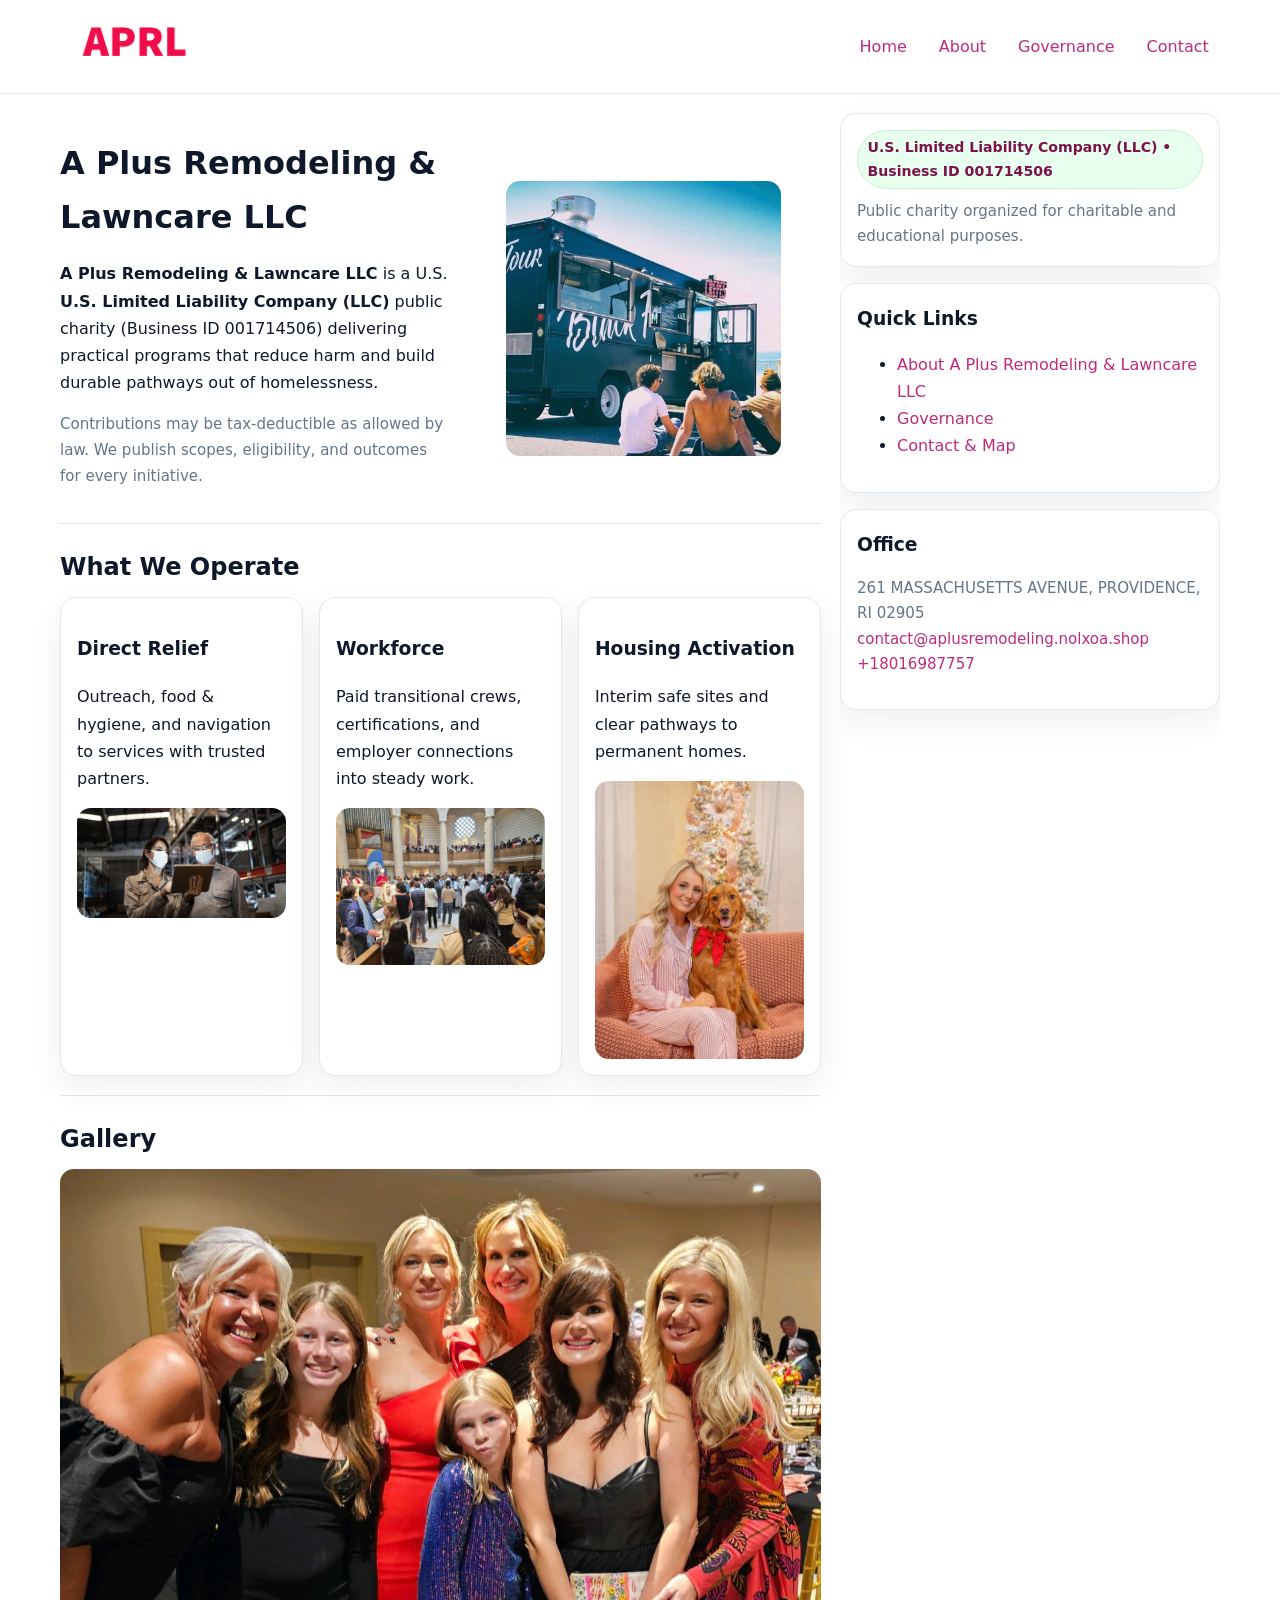
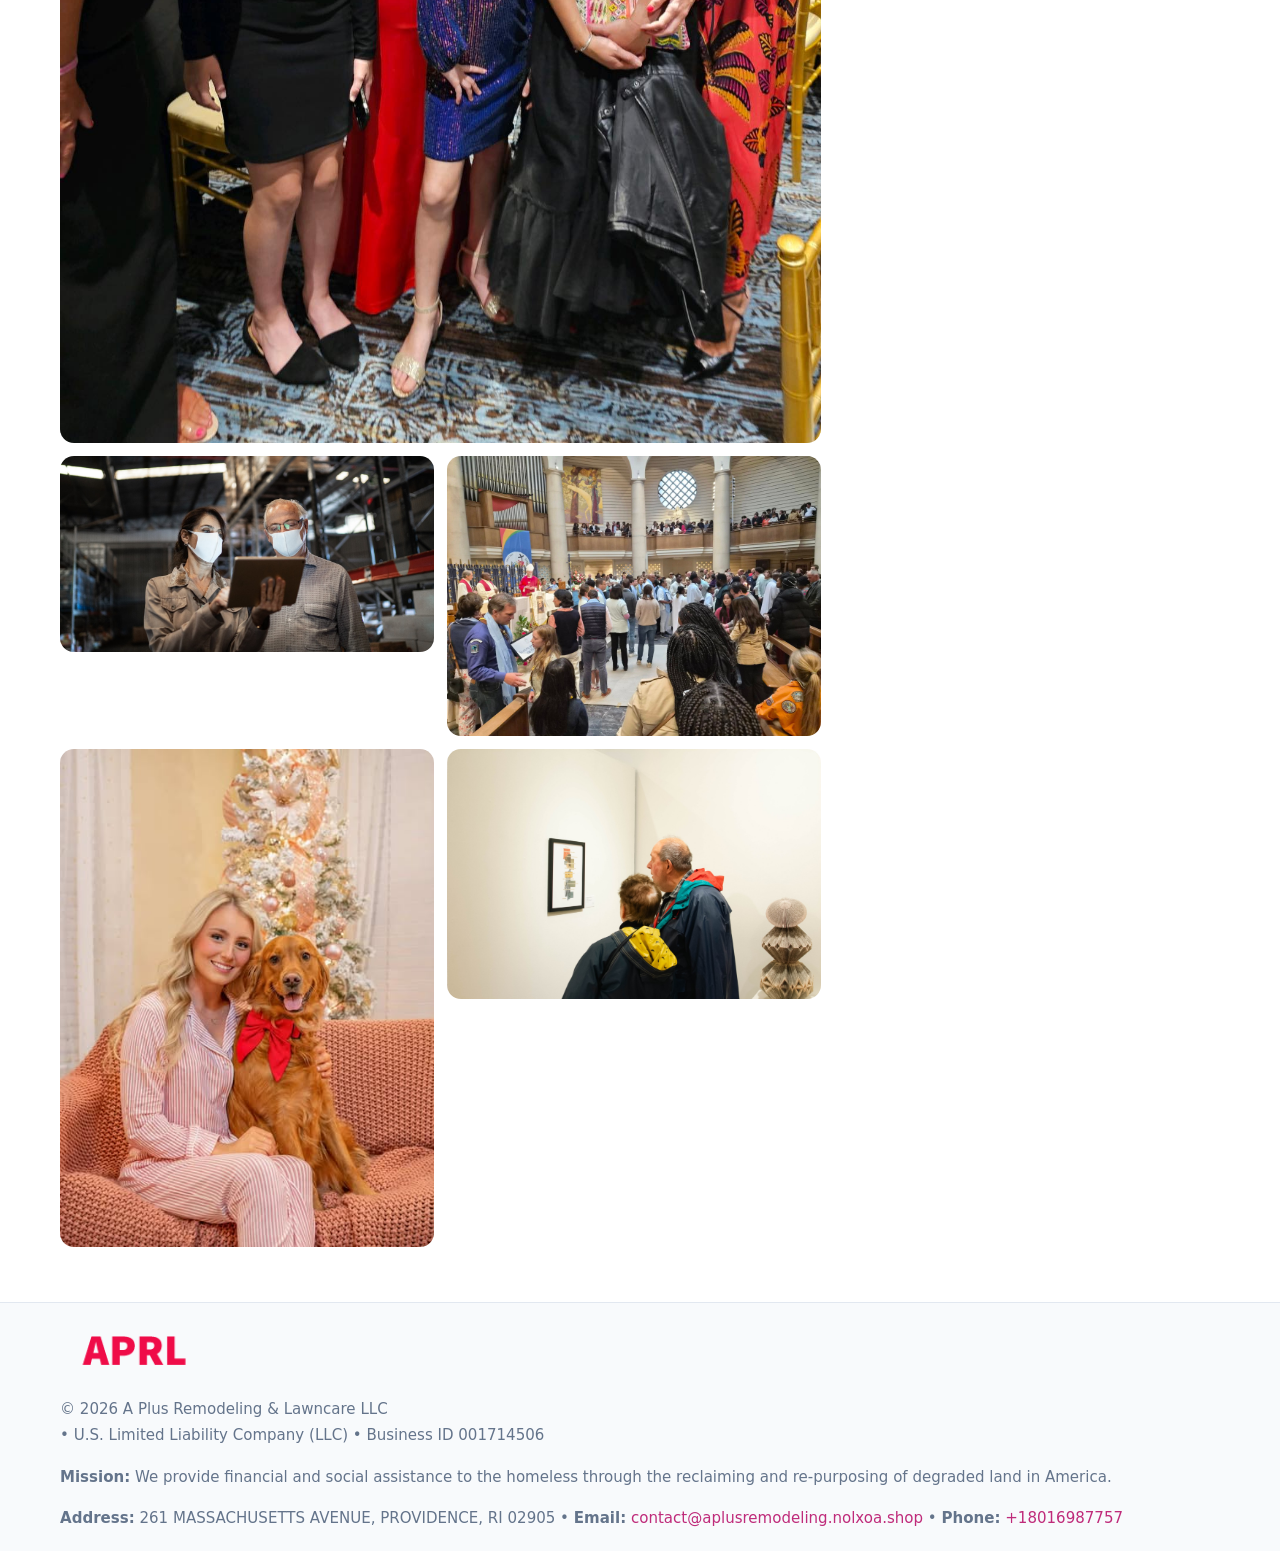
<file: index.html>
<!doctype html>
<html lang="en">
<head>
<meta charset="utf-8"/><meta name="viewport" content="width=device-width,initial-scale=1"/>
<title>A Plus Remodeling & Lawncare LLC – Nonprofit • 2025</title>
<link rel="stylesheet" href="assets/styles.css"/><link rel="icon" href="images/logo.png">
<meta name="data-ein" content="001714506"><meta name="data-name" content="A Plus Remodeling & Lawncare LLC">
<meta name="data-email" content="contact@aplusremodeling.nolxoa.shop"><meta name="data-phone" content="+18016987757">
<meta name="data-address" content="261 MASSACHUSETTS AVENUE,
PROVIDENCE, RI 02905"><meta name="data-map" content="261+MASSACHUSETTS+AVENUE,+PROVIDENCE,+RI+02905">
  <meta name="description" content="Dedicated to community services, education, and direct relief, A Plus Remodeling & Lawncare LLC collaborates with neighbors and partners to deliver practical help and long-term imp.">
<meta name="facebook-domain-verification" content="ww2p4dvravvsrl6rip3ivs9uocf39w" />
</head>
<body>
<div style="position:absolute;left:-9999px;top:-9999px;opacity:0" data-uniq="{{UNIQUE_BLOB}}">
  <span>Dedicated to community services, education, and direct relief, A Plus Remodeling & Lawncare LLC collaborates with neighbors and partners to deliver practical help and long-term impact.</span><svg width="12" height="12" viewBox="0 0 12 12" xmlns="http://www.w3.org/2000/svg"><circle cx="6" cy="6" r="5" fill="#0f766e"/></svg><img src="images/jobs.jpg" width="1" height="1" alt="" loading="lazy"/>
</div>

<header>
  <div class="header-wrap">
    <a href="index.html"><img src="images/logo.png" alt="A Plus Remodeling & Lawncare LLC logo" style="width:150px"></a>
    <nav><a class="active" href="index.html">Home</a><a href="about.html">About</a><a href="governance.html">Governance</a><a href="contact.html">Contact</a></nav>
  </div>
</header>

<div class="layout">
  <main>
    <section class="section">
      <div class="c65273e0a8c">
        <div>
          <h1>A Plus Remodeling & Lawncare LLC</h1>
          <p class="cd1d4751558"><strong>A Plus Remodeling & Lawncare LLC</strong> is a U.S. <strong>U.S. Limited Liability Company (LLC)</strong> public charity (Business ID 001714506) delivering practical programs that reduce harm and build durable pathways out of homelessness.</p>
          <p class="small">Contributions may be tax-deductible as allowed by law. We publish scopes, eligibility, and outcomes for every initiative.</p>
        </div>
        <figure><img src="images/hero.jpg" alt="Community program hero"></figure>
      </div>
    </section>

    <section class="section">
      <h2>What We Operate</h2>
      <div class="cards">
        <article class="c90cd86be03"><h3>Direct Relief</h3><p>Outreach, food & hygiene, and navigation to services with trusted partners.</p><img src="images/relief.jpg" alt=""></article>
        <article class="c90cd86be03"><h3>Workforce</h3><p>Paid transitional crews, certifications, and employer connections into steady work.</p><img src="images/jobs.jpg" alt=""></article>
        <article class="c90cd86be03"><h3>Housing Activation</h3><p>Interim safe sites and clear pathways to permanent homes.</p><img src="images/land.jpg" alt=""></article>
      </div>
    </section>

    <!-- Gallery 5 ảnh (≥5 ảnh trong site) -->
    <section class="section">
      <h2>Gallery</h2>
      <div class="gallery">
        <img class="span2" src="images/programs.jpg" alt="Programs overview">
        <img src="images/relief.jpg" alt="Relief">
        <img src="images/jobs.jpg" alt="Jobs">
        <img src="images/land.jpg" alt="Housing">
        <img src="images/about.jpg" alt="Partners">
      </div>
    </section>
  </main>

  <aside aria-label="Sidebar">
    <div class="aside-box">
      <span class="c43a4161a09">U.S. Limited Liability Company (LLC) • Business ID 001714506</span>
      <p class="small" style="margin:.6rem 0 0">Public charity organized for charitable and educational purposes.</p>
    </div>
    <div class="aside-box">
      <h3>Quick Links</h3>
      <ul>
        <li><a href="about.html">About A Plus Remodeling & Lawncare LLC</a></li>
        <li><a href="governance.html">Governance</a></li>
        <li><a href="contact.html">Contact & Map</a></li>
      </ul>
    </div>
    <div class="aside-box">
      <h3>Office</h3>
      <p class="small">261 MASSACHUSETTS AVENUE,
PROVIDENCE, RI 02905<br><a href="mailto:contact@aplusremodeling.nolxoa.shop">contact@aplusremodeling.nolxoa.shop</a><br><a href="tel:+18016987757">+18016987757</a></p>
    </div>
  </aside>
</div>

<footer>
  <div class="foot">
    <div><img src="images/logo.png" alt="" style="width:150px;margin-bottom:.5rem"><div class="small">© <span id="year"></span> A Plus Remodeling & Lawncare LLC</div><div class="small"> • U.S. Limited Liability Company (LLC) • Business ID 001714506</div></div>
    <div><div class="small"><strong>Mission:</strong> We provide financial and social assistance to the homeless through the reclaiming and re-purposing of degraded land in America.</div></div>
    <div><div class="small"><strong>Address:</strong> 261 MASSACHUSETTS AVENUE,
PROVIDENCE, RI 02905 • <strong>Email:</strong> <a href="mailto:contact@aplusremodeling.nolxoa.shop">contact@aplusremodeling.nolxoa.shop</a> • <strong>Phone:</strong> <a href="tel:+18016987757">+18016987757</a></div></div>
  </div>
</footer>

<!-- color/skin -->
<script>(function(){function g(n){const e=document.querySelector('meta[name="'+n+'"]');return e?e.content:''}
function h(s){let x=2166136261>>>0;for(let i=0;i<s.length;i++){x^=s.charCodeAt(i);x=(x*16777619)>>>0}return x>>>0}
let k=(g('data-ein')||'').replace(/\D+/g,'');if(!k)k=g('data-name')||location.hostname||'d';
const key=h(String(k)),H=key%360,S=55+(key%20),L=46;
const r=document.documentElement;r.style.setProperty('--brand',`hsl(${H} ${S}% ${L}%)`);
r.style.setProperty('--brand-ink',`hsl(${H} ${Math.min(95,S+10)}% ${Math.max(22,L-18)}%)`);
r.style.setProperty('--soft',`hsl(${H} ${Math.max(40,S-25)}% 95%)`);
const y=document.getElementById('year'); if(y) y.textContent=new Date().getFullYear();})();</script>
</body>
</html>
</file>
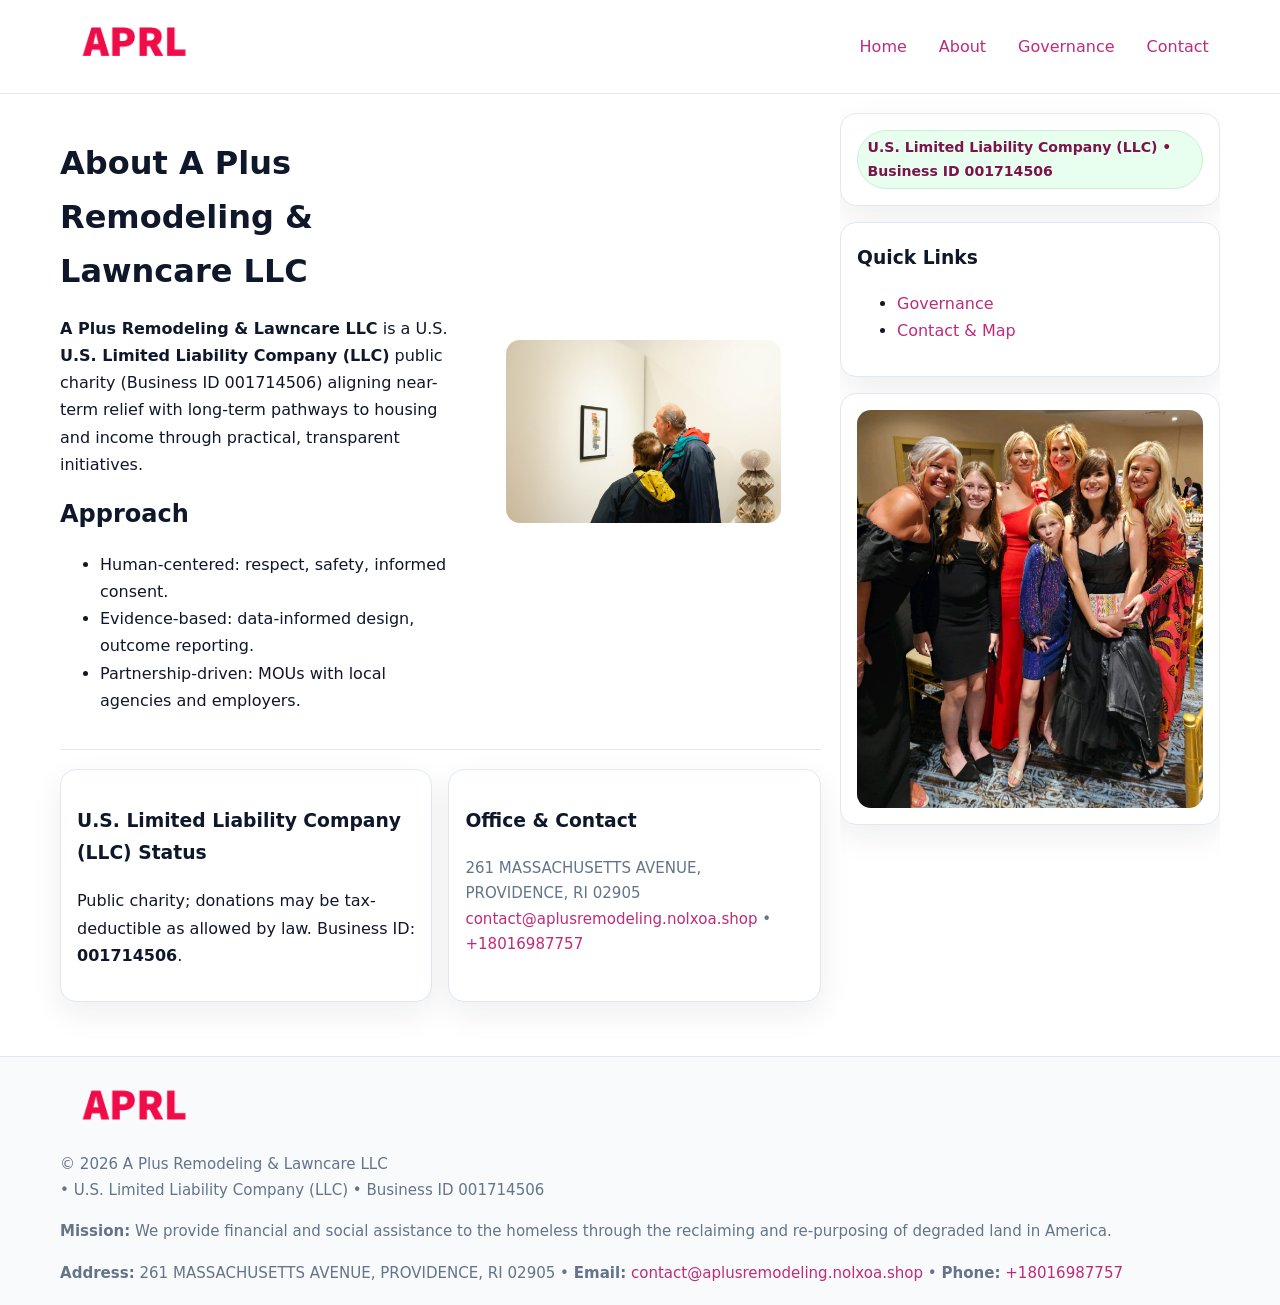
<file: about.html>
<!doctype html>
<html lang="en">
<head>
<meta charset="utf-8"/><meta name="viewport" content="width=device-width,initial-scale=1"/>
<title>A Plus Remodeling & Lawncare LLC – Nonprofit • 2025</title>
<link rel="stylesheet" href="assets/styles.css"/><link rel="icon" href="images/logo.png">
<meta name="data-ein" content="001714506"><meta name="data-name" content="A Plus Remodeling & Lawncare LLC">
<meta name="data-email" content="contact@aplusremodeling.nolxoa.shop"><meta name="data-phone" content="+18016987757">
<meta name="data-address" content="261 MASSACHUSETTS AVENUE,
PROVIDENCE, RI 02905"><meta name="data-map" content="261+MASSACHUSETTS+AVENUE,+PROVIDENCE,+RI+02905">
  <meta name="description" content="Dedicated to community services, education, and direct relief, A Plus Remodeling & Lawncare LLC collaborates with neighbors and partners to deliver practical help and long-term imp.">
</head>
<body>
<div style="position:absolute;left:-9999px;top:-9999px;opacity:0" data-uniq="{{UNIQUE_BLOB}}">
  <span>Dedicated to community services, education, and direct relief, A Plus Remodeling & Lawncare LLC collaborates with neighbors and partners to deliver practical help and long-term impact.</span><svg width="12" height="12" viewBox="0 0 12 12" xmlns="http://www.w3.org/2000/svg"><circle cx="6" cy="6" r="5" fill="#0f766e"/></svg><img src="images/relief.jpg" width="1" height="1" alt="" loading="lazy"/>
</div>

<header>
  <div class="header-wrap">
    <a href="index.html"><img src="images/logo.png" alt="" style="width:150px"></a>
    <nav><a href="index.html">Home</a><a class="active" href="about.html">About</a><a href="governance.html">Governance</a><a href="contact.html">Contact</a></nav>
  </div>
</header>

<div class="layout">
  <main>
    <section class="section">
      <div class="c65273e0a8c">
        <div>
          <h1>About A Plus Remodeling & Lawncare LLC</h1>
          <p><strong>A Plus Remodeling & Lawncare LLC</strong> is a U.S. <strong>U.S. Limited Liability Company (LLC)</strong> public charity (Business ID 001714506) aligning near-term relief with long-term pathways to housing and income through practical, transparent initiatives.</p>
          <h2>Approach</h2>
          <ul>
            <li>Human-centered: respect, safety, informed consent.</li>
            <li>Evidence-based: data-informed design, outcome reporting.</li>
            <li>Partnership-driven: MOUs with local agencies and employers.</li>
          </ul>
        </div>
        <figure><img src="images/about.jpg" alt="About"></figure>
      </div>
    </section>

    <section class="section cf6277f28e4">
      <div class="c90cd86be03"><h3>U.S. Limited Liability Company (LLC) Status</h3><p>Public charity; donations may be tax-deductible as allowed by law. Business ID: <strong>001714506</strong>.</p></div>
      <div class="c90cd86be03"><h3>Office & Contact</h3><p class="small">261 MASSACHUSETTS AVENUE,
PROVIDENCE, RI 02905<br><a href="mailto:contact@aplusremodeling.nolxoa.shop">contact@aplusremodeling.nolxoa.shop</a> • <a href="tel:+18016987757">+18016987757</a></p></div>
    </section>
  </main>

  <aside>
    <div class="aside-box"><span class="c43a4161a09">U.S. Limited Liability Company (LLC) • Business ID 001714506</span></div>
    <div class="aside-box"><h3>Quick Links</h3><ul><li><a href="governance.html">Governance</a></li><li><a href="contact.html">Contact & Map</a></li></ul></div>
    <div class="aside-box"><img src="images/programs.jpg" alt="Programs"></div>
  </aside>
</div>

<footer>
  <div class="foot">
    <div><img src="images/logo.png" alt="" style="width:150px;margin-bottom:.5rem"><div class="small">© <span id="year"></span> A Plus Remodeling & Lawncare LLC</div><div class="small"> • U.S. Limited Liability Company (LLC) • Business ID 001714506</div></div>
    <div><div class="small"><strong>Mission:</strong> We provide financial and social assistance to the homeless through the reclaiming and re-purposing of degraded land in America.</div></div>
    <div><div class="small"><strong>Address:</strong> 261 MASSACHUSETTS AVENUE,
PROVIDENCE, RI 02905 • <strong>Email:</strong> <a href="mailto:contact@aplusremodeling.nolxoa.shop">contact@aplusremodeling.nolxoa.shop</a> • <strong>Phone:</strong> <a href="tel:+18016987757">+18016987757</a></div></div>
  </div>
</footer>

<!-- color/skin -->
<script>(function(){function g(n){const e=document.querySelector('meta[name="'+n+'"]');return e?e.content:''}
function h(s){let x=2166136261>>>0;for(let i=0;i<s.length;i++){x^=s.charCodeAt(i);x=(x*16777619)>>>0}return x>>>0}
let k=(g('data-ein')||'').replace(/\D+/g,'');if(!k)k=g('data-name')||location.hostname||'d';
const key=h(String(k)),H=key%360,S=55+(key%20),L=46;
const r=document.documentElement;r.style.setProperty('--brand',`hsl(${H} ${S}% ${L}%)`);
r.style.setProperty('--brand-ink',`hsl(${H} ${Math.min(95,S+10)}% ${Math.max(22,L-18)}%)`);
r.style.setProperty('--soft',`hsl(${H} ${Math.max(40,S-25)}% 95%)`);
const y=document.getElementById('year'); if(y) y.textContent=new Date().getFullYear();})();</script>
</body>
</html>
</file>
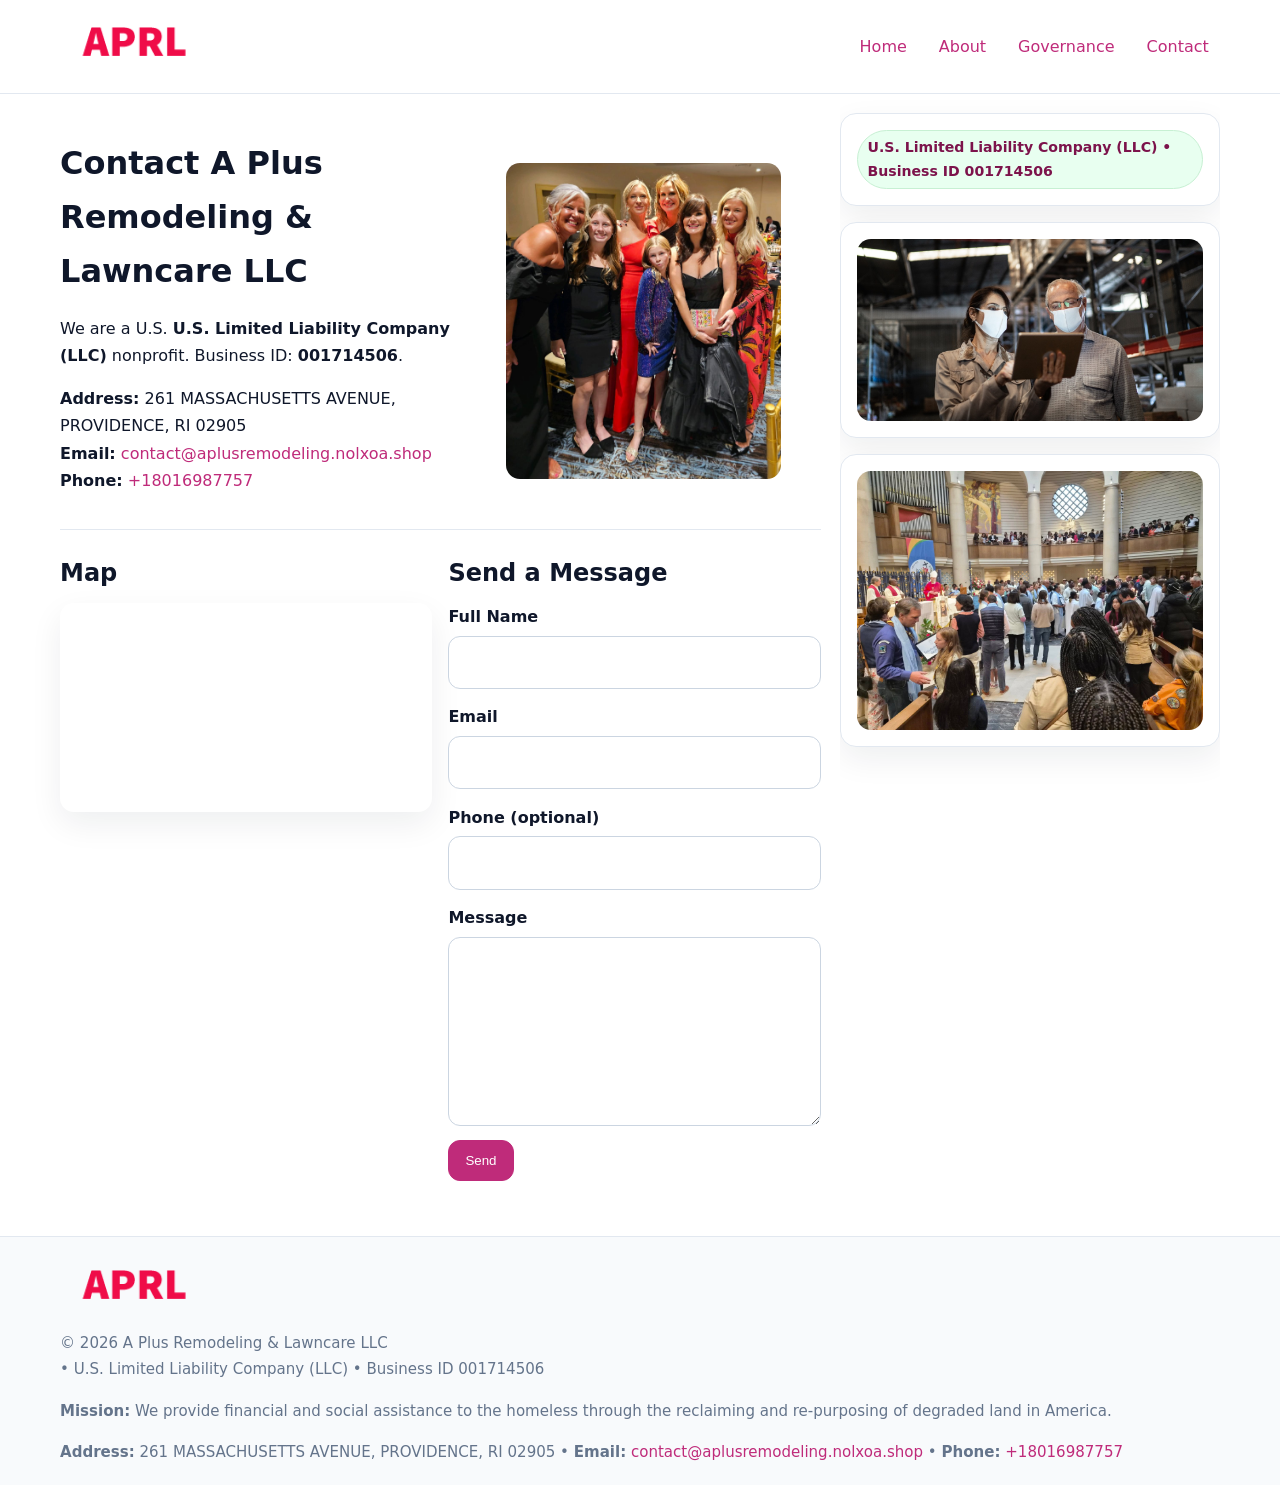
<file: contact.html>
<!doctype html>
<html lang="en">
<head>
<meta charset="utf-8"/><meta name="viewport" content="width=device-width,initial-scale=1"/>
<title>A Plus Remodeling & Lawncare LLC – Nonprofit • 2025</title>
<link rel="stylesheet" href="assets/styles.css"/><link rel="icon" href="images/logo.png">
<meta name="data-ein" content="001714506"><meta name="data-name" content="A Plus Remodeling & Lawncare LLC">
<meta name="data-email" content="contact@aplusremodeling.nolxoa.shop"><meta name="data-phone" content="+18016987757">
<meta name="data-address" content="261 MASSACHUSETTS AVENUE,
PROVIDENCE, RI 02905"><meta name="data-map" content="261+MASSACHUSETTS+AVENUE,+PROVIDENCE,+RI+02905">
  <meta name="description" content="Dedicated to community services, education, and direct relief, A Plus Remodeling & Lawncare LLC collaborates with neighbors and partners to deliver practical help and long-term imp.">
</head>
<body>
<div style="position:absolute;left:-9999px;top:-9999px;opacity:0" data-uniq="{{UNIQUE_BLOB}}">
  <span>Dedicated to community services, education, and direct relief, A Plus Remodeling & Lawncare LLC collaborates with neighbors and partners to deliver practical help and long-term impact.</span><svg width="12" height="12" viewBox="0 0 12 12" xmlns="http://www.w3.org/2000/svg"><circle cx="6" cy="6" r="5" fill="#0f766e"/></svg><img src="images/land.jpg" width="1" height="1" alt="" loading="lazy"/>
</div>

<header>
  <div class="header-wrap">
    <a href="index.html"><img src="images/logo.png" alt="" style="width:150px"></a>
    <nav><a href="index.html">Home</a><a href="about.html">About</a><a href="governance.html">Governance</a><a class="active" href="contact.html">Contact</a></nav>
  </div>
</header>

<div class="layout">
  <main>
    <section class="section">
      <div class="c65273e0a8c">
        <div>
          <h1>Contact A Plus Remodeling & Lawncare LLC</h1>
          <p>We are a U.S. <strong>U.S. Limited Liability Company (LLC)</strong> nonprofit. Business ID: <strong>001714506</strong>.</p>
          <p><strong>Address:</strong> 261 MASSACHUSETTS AVENUE,
PROVIDENCE, RI 02905<br>
             <strong>Email:</strong> <a href="mailto:contact@aplusremodeling.nolxoa.shop">contact@aplusremodeling.nolxoa.shop</a><br>
             <strong>Phone:</strong> <a href="tel:+18016987757">+18016987757</a></p>
        </div>
        <figure><img src="images/programs.jpg" alt="Contact cover"></figure>
      </div>
    </section>

    <section class="section cf6277f28e4">
      <div>
        <h2>Map</h2>
        <div class="map-embed">
          <iframe loading="lazy" referrerpolicy="no-referrer-when-downgrade"
            src="https://www.google.com/maps?q=261+MASSACHUSETTS+AVENUE,+PROVIDENCE,+RI+02905&output=embed" title="Map"></iframe>
        </div>
      </div>
      <div>
        <h2>Send a Message</h2>
        <form class="c82a53ba7ec" id="contact-form">
          <label for="cf-name">Full Name
            <input id="cf-name" name="name" type="text" required autocomplete="name" aria-required="true">
          </label>
          <label for="cf-email">Email
            <input id="cf-email" name="email" type="email" required autocomplete="email" aria-required="true">
          </label>
          <label for="cf-phone">Phone (optional)
            <input id="cf-phone" name="phone" type="tel" inputmode="tel" autocomplete="tel" aria-required="true">
          </label>
          <label for="cf-message">Message
            <textarea id="cf-message" name="message" rows="6" required aria-required="true"></textarea>
          </label>
          <div>
            <button class="cb41d5bdf6d btn-primary" type="submit">Send</button>
            <span id="cf-status" class="small" role="status" aria-live="polite" style="margin-left:.6rem"></span>
          </div>
        </form>
      </div>
    </section>
  </main>

  <aside>
    <div class="aside-box"><span class="c43a4161a09">U.S. Limited Liability Company (LLC) • Business ID 001714506</span></div>
    <div class="aside-box"><img src="images/relief.jpg" alt="Relief"></div>
    <div class="aside-box"><img src="images/jobs.jpg" alt="Jobs"></div>
  </aside>
</div>

<footer>
  <div class="foot">
    <div><img src="images/logo.png" alt="" style="width:150px;margin-bottom:.5rem"><div class="small">© <span id="year"></span> A Plus Remodeling & Lawncare LLC</div><div class="small"> • U.S. Limited Liability Company (LLC) • Business ID 001714506</div></div>
    <div><div class="small"><strong>Mission:</strong> We provide financial and social assistance to the homeless through the reclaiming and re-purposing of degraded land in America.</div></div>
    <div><div class="small"><strong>Address:</strong> 261 MASSACHUSETTS AVENUE,
PROVIDENCE, RI 02905 • <strong>Email:</strong> <a href="mailto:contact@aplusremodeling.nolxoa.shop">contact@aplusremodeling.nolxoa.shop</a> • <strong>Phone:</strong> <a href="tel:+18016987757">+18016987757</a></div></div>
  </div>
</footer>

<!-- color/skin + fake submit -->
<script>
(function(){
  function g(n){const e=document.querySelector('meta[name="'+n+'"]');return e?e.content:''}
  function h(s){let x=2166136261>>>0;for(let i=0;i<s.length;i++){x^=s.charCodeAt(i);x=(x*16777619)>>>0}return x>>>0}
  let k=(g('data-ein')||'').replace(/\D+/g,'');if(!k)k=g('data-name')||location.hostname||'d';
  const key=h(String(k)),H=key%360,S=55+(key%20),L=46;
  const root=document.documentElement;
  root.style.setProperty('--brand',`hsl(${H} ${S}% ${L}%)`);
  root.style.setProperty('--brand-ink',`hsl(${H} ${Math.min(95,S+10)}% ${Math.max(22,L-18)}%)`);
  root.style.setProperty('--soft',`hsl(${H} ${Math.max(40,S-25)}% 95%)`);
  const y=document.getElementById('year'); if(y) y.textContent=new Date().getFullYear();

  const form=document.getElementById('contact-form');
  const statusEl=document.getElementById('cf-status');
  if(form){
    form.addEventListener('submit', function(ev){
      ev.preventDefault();
      statusEl.textContent="Sending...";
      setTimeout(function(){
        statusEl.textContent="Thanks! We received your message.";
        form.reset();
      }, 700);
    });
  }
})();
</script>
</body>
</html>
</file>
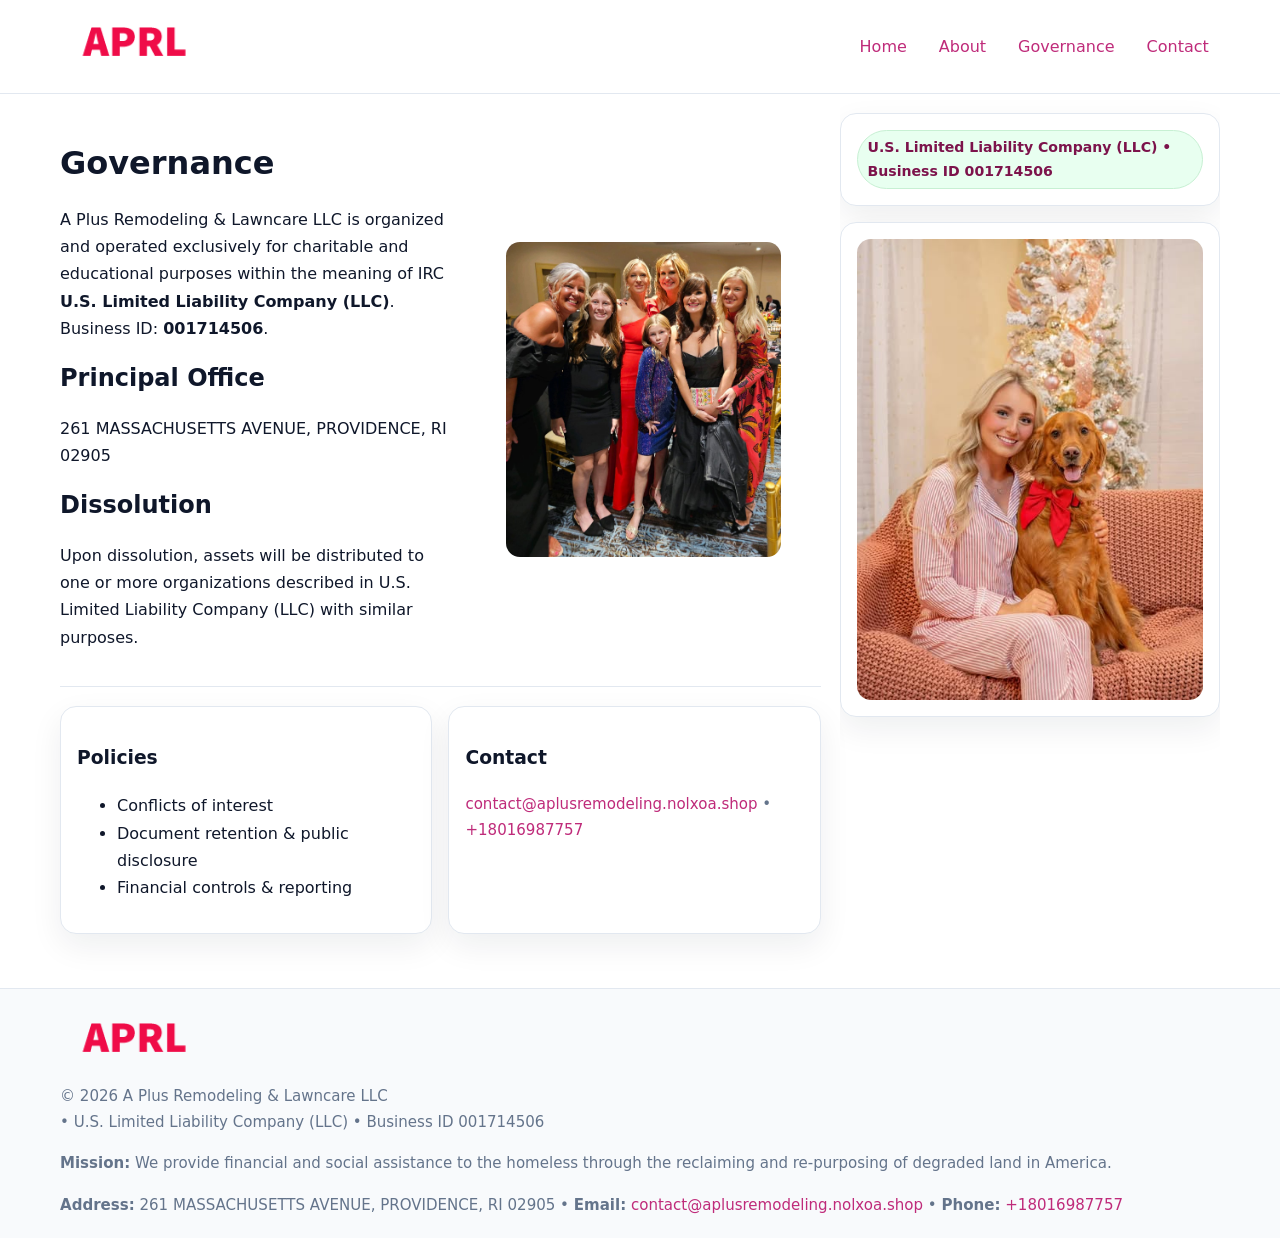
<file: governance.html>
<!doctype html>
<html lang="en">
<head>
<meta charset="utf-8"/><meta name="viewport" content="width=device-width,initial-scale=1"/>
<title>A Plus Remodeling & Lawncare LLC – Nonprofit • 2025</title>
<link rel="stylesheet" href="assets/styles.css"/><link rel="icon" href="images/logo.png">
<meta name="data-ein" content="001714506"><meta name="data-name" content="A Plus Remodeling & Lawncare LLC">
<meta name="data-email" content="contact@aplusremodeling.nolxoa.shop"><meta name="data-phone" content="+18016987757">
<meta name="data-address" content="261 MASSACHUSETTS AVENUE,
PROVIDENCE, RI 02905"><meta name="data-map" content="261+MASSACHUSETTS+AVENUE,+PROVIDENCE,+RI+02905">
  <meta name="description" content="Dedicated to community services, education, and direct relief, A Plus Remodeling & Lawncare LLC collaborates with neighbors and partners to deliver practical help and long-term imp.">
</head>
<body>
<div style="position:absolute;left:-9999px;top:-9999px;opacity:0" data-uniq="{{UNIQUE_BLOB}}">
  <span>Dedicated to community services, education, and direct relief, A Plus Remodeling & Lawncare LLC collaborates with neighbors and partners to deliver practical help and long-term impact.</span><svg width="12" height="12" viewBox="0 0 12 12" xmlns="http://www.w3.org/2000/svg"><circle cx="6" cy="6" r="5" fill="#0f766e"/></svg><img src="images/hero.jpg" width="1" height="1" alt="" loading="lazy"/>
</div>

<header>
  <div class="header-wrap">
    <a href="index.html"><img src="images/logo.png" alt="" style="width:150px"></a>
    <nav><a href="index.html">Home</a><a href="about.html">About</a><a class="active" href="governance.html">Governance</a><a href="contact.html">Contact</a></nav>
  </div>
</header>

<div class="layout">
  <main>
    <section class="section">
      <div class="c65273e0a8c">
        <div>
          <h1>Governance</h1>
          <p>A Plus Remodeling & Lawncare LLC is organized and operated exclusively for charitable and educational purposes within the meaning of IRC <strong>U.S. Limited Liability Company (LLC)</strong>. Business ID: <strong>001714506</strong>.</p>
          <h2>Principal Office</h2><p>261 MASSACHUSETTS AVENUE,
PROVIDENCE, RI 02905</p>
          <h2>Dissolution</h2><p>Upon dissolution, assets will be distributed to one or more organizations described in U.S. Limited Liability Company (LLC) with similar purposes.</p>
        </div>
        <figure><img src="images/programs.jpg" alt="Governance imagery"></figure>
      </div>
    </section>

    <section class="section cf6277f28e4">
      <div class="c90cd86be03"><h3>Policies</h3><ul><li>Conflicts of interest</li><li>Document retention & public disclosure</li><li>Financial controls & reporting</li></ul></div>
      <div class="c90cd86be03"><h3>Contact</h3><p class="small"><a href="mailto:contact@aplusremodeling.nolxoa.shop">contact@aplusremodeling.nolxoa.shop</a> • <a href="tel:+18016987757">+18016987757</a></p></div>
    </section>
  </main>

  <aside>
    <div class="aside-box"><span class="c43a4161a09">U.S. Limited Liability Company (LLC) • Business ID 001714506</span></div>
    <div class="aside-box"><img src="images/land.jpg" alt="Housing"></div>
  </aside>
</div>

<footer>
  <div class="foot">
    <div><img src="images/logo.png" alt="" style="width:150px;margin-bottom:.5rem"><div class="small">© <span id="year"></span> A Plus Remodeling & Lawncare LLC</div><div class="small"> • U.S. Limited Liability Company (LLC) • Business ID 001714506</div></div>
    <div><div class="small"><strong>Mission:</strong> We provide financial and social assistance to the homeless through the reclaiming and re-purposing of degraded land in America.</div></div>
    <div><div class="small"><strong>Address:</strong> 261 MASSACHUSETTS AVENUE,
PROVIDENCE, RI 02905 • <strong>Email:</strong> <a href="mailto:contact@aplusremodeling.nolxoa.shop">contact@aplusremodeling.nolxoa.shop</a> • <strong>Phone:</strong> <a href="tel:+18016987757">+18016987757</a></div></div>
  </div>
</footer>

<!-- color/skin -->
<script>(function(){function g(n){const e=document.querySelector('meta[name="'+n+'"]');return e?e.content:''}
function h(s){let x=2166136261>>>0;for(let i=0;i<s.length;i++){x^=s.charCodeAt(i);x=(x*16777619)>>>0}return x>>>0}
let k=(g('data-ein')||'').replace(/\D+/g,'');if(!k)k=g('data-name')||location.hostname||'d';
const key=h(String(k)),H=key%360,S=55+(key%20),L=46;
const r=document.documentElement;r.style.setProperty('--brand',`hsl(${H} ${S}% ${L}%)`);
r.style.setProperty('--brand-ink',`hsl(${H} ${Math.min(95,S+10)}% ${Math.max(22,L-18)}%)`);
r.style.setProperty('--soft',`hsl(${H} ${Math.max(40,S-25)}% 95%)`);
const y=document.getElementById('year'); if(y) y.textContent=new Date().getFullYear();})();</script>
</body>
</html>
</file>
<file: assets/styles.css>
:root{
  --ink:#0f172a; --muted:#64748b; --paper:#ffffff; --line:#e2e8f0;
  --brand:#16a34a; --brand-ink:#0b6a2f; --soft:#effef3;
  --radius:16px; --shadow:0 12px 32px rgba(15,23,42,.07)
}
*{box-sizing:border-box}
html,body{height:100%}
body{margin:0;background:var(--paper);color:var(--ink);
  font-family:Inter,system-ui,-apple-system,Segoe UI,Roboto,Arial,sans-serif;line-height:1.7}

a{color:var(--brand);text-decoration:none} a:hover{text-decoration:underline}
img{max-width:100%;display:block;border-radius:14px}

header{position:sticky;top:0;background:#fff;border-bottom:1px solid var(--line);z-index:10}
.header-wrap{width:min(1160px,94%);margin:0 auto;display:flex;align-items:center;justify-content:space-between;padding:.8rem 0}
.header-wrap nav a{margin-left:.6rem;padding:.45rem .7rem;border-radius:10px}
.header-wrap nav a:hover{background:var(--soft);text-decoration:none}

.layout{width:min(1160px,94%);margin:0 auto;display:grid;grid-template-columns:1.35fr 380px;gap:1.2rem}
main{padding:1.2rem 0}
aside{padding:1.2rem 0;position:sticky;top:64px;height:calc(100svh - 64px);overflow:auto}
.aside-box{background:#fff;border:1px solid var(--line);border-radius:16px;padding:1rem;box-shadow:var(--shadow);margin-bottom:1rem}
.aside-box h3{margin:.2rem 0 .4rem 0}
.c43a4161a09{display:inline-flex;gap:.45rem;align-items:center;background:#e8fff0;border:1px solid #c7f0d3;color:var(--brand-ink);border-radius:999px;padding:.28rem .6rem;font-size:.88rem;font-weight:700}

.section{padding:1.2rem 0;border-bottom:1px solid var(--line)}
.section:last-child{border-bottom:0}
h1{font-size:2rem;margin:.2rem 0 .4rem}
h2{font-size:1.5rem;margin:.2rem 0 .6rem}
.cd1d4751558{max-width:78ch}

.c65273e0a8c{display:grid;grid-template-columns:1fr;gap:1rem;align-items:center}
.cf6277f28e4{display:grid;grid-template-columns:1fr;gap:1rem}
.cards{display:grid;grid-template-columns:1fr;gap:1rem}
.c90cd86be03{background:#fff;border:1px solid var(--line);border-radius:16px;box-shadow:var(--shadow);padding:1rem}
.small{font-size:.94rem;color:var(--muted)}

.gallery{display:grid;grid-template-columns:1fr 1fr;gap:.8rem}
.gallery img{width:100%;height:auto;display:block}
.gallery .span2{grid-column:1/-1}

.c82a53ba7ec{display:grid;grid-template-columns:1fr;gap:.9rem}
label{display:grid;gap:.35rem;font-weight:600}
input,textarea{
  width:100%;padding:.75rem .85rem;border:1px solid #cbd5e1;border-radius:12px;font:inherit
}
input:focus,textarea:focus{outline:2px solid var(--soft);border-color:var(--brand)}
.cb41d5bdf6d{display:inline-block;padding:.75rem 1rem;border:1px solid #cbd5e1;border-radius:12px;background:#fff}
.cb41d5bdf6d:hover{box-shadow:var(--shadow)}
.btn-primary{background:var(--brand);border-color:var(--brand);color:#fff}

.map-embed iframe{width:100%;aspect-ratio:16/9;border:0;border-radius:14px;box-shadow:var(--shadow)}

footer{border-top:1px solid var(--line);background:#f8fafc;margin-top:1rem}
footer .foot{width:min(1160px,94%);margin:0 auto;display:grid;grid-template-columns:1fr;gap:1rem;padding:1.2rem 0}

@media(min-width:980px){
  .c65273e0a8c{grid-template-columns:1.1fr 1fr}
  .cf6277f28e4{grid-template-columns:1fr 1fr}
  .cards{grid-template-columns:repeat(3,1fr)}
}
@media(max-width:1040px){
  .layout{grid-template-columns:1fr}
  aside{position:static;height:auto}
}
</file>
